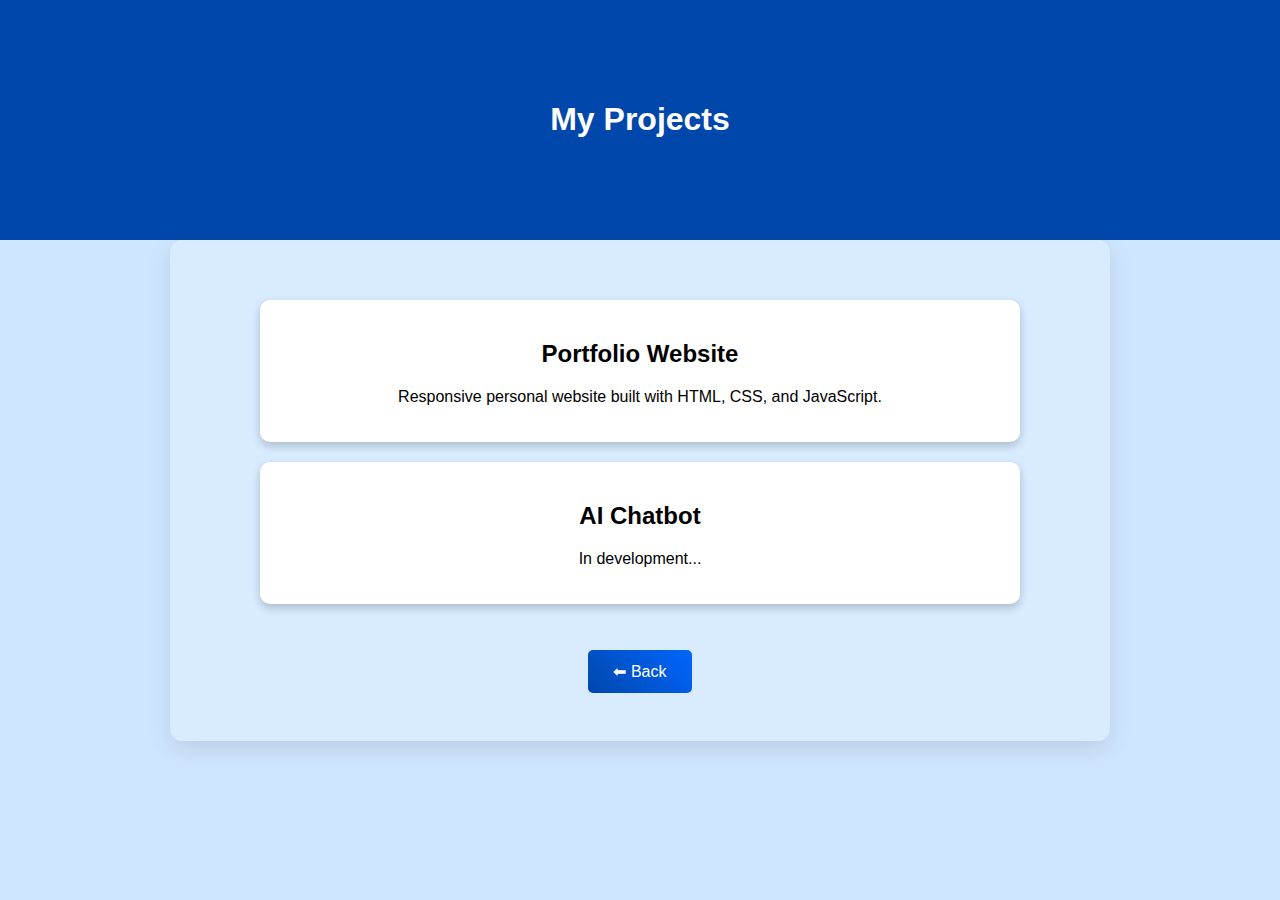
<file: portfolio/projects.html>
<!DOCTYPE html>
<html>
<head>
<title>Projects | Syed Shifat Bukhari</title>
<link rel="stylesheet" href="style.css">
</head>
<body>

<header>
<h1>My Projects</h1>
</header>

<section>
<div class="project-card">
<h2>Portfolio Website</h2>
<p>Responsive personal website built with HTML, CSS, and JavaScript.</p>
</div>

<div class="project-card">
<h2>AI Chatbot</h2>
<p>In development...</p>
</div>

<br>
<a class="btn" href="index.html">⬅ Back</a>
</section>

</body>
</html>
</file>
<file: portfolio/style.css>
/* General Styling */
body {
    margin: 0;
    padding: 0;
    font-family: Arial, sans-serif;
    background: #cfe6ff; /* sky blue */
    text-align: center; /* FIXES LEFT SHIFT */
}

/* Fade-in animation for sections */
.fade-in {
    opacity: 0;
    transform: translateY(50px);
    animation: fadeInUp 1s forwards;
}

.fade-in:nth-child(1) { animation-delay: 0.2s; }
.fade-in:nth-child(2) { animation-delay: 0.4s; }
.fade-in:nth-child(3) { animation-delay: 0.6s; }
.fade-in:nth-child(4) { animation-delay: 0.8s; }
.fade-in:nth-child(5) { animation-delay: 1s; }

@keyframes fadeInUp {
    to {
        opacity: 1;
        transform: translateY(0);
    }
}

/* Header */
header {
    background: #0047ab;
    color: white;
    text-align: center;
    padding: 80px 20px;
}

.main-heading {
    font-size: 3em;
    font-weight: bold;
    margin-bottom: 10px;
    text-shadow: 2px 2px 8px rgba(0,0,0,0.3);
}

.subheading {
    font-size: 1.5em;
    color: #a8ceff;
    margin-bottom: 20px;
}

/* Navigation */
/* Navigation */
nav {
    background: #003a8c;
    text-align: center;
    padding: 15px 0;
}

nav a {
    color: white;
    margin: 20px;
    text-decoration: none;
    font-weight: bold;
    font-size: 1.2em; /* bigger font */
    padding: 8px 15px; /* extra spacing */
    border-radius: 5px;
    transition: all 0.3s ease;
}

nav a:hover {
    background: rgba(255, 255, 255, 0.2);
    transform: scale(1.1); /* small pop effect */
}


nav a:hover::after {
    width: 100%;
}

/* Sections */
/* Sections */
section {
    padding: 60px 40px; /* more padding for spacious look */
    text-align: center;
    margin: 30px auto;
    max-width: 1200px; /* increase width */
    background: rgba(255,255,255,0.2);
    border-radius: 12px;
    box-shadow: 0 8px 25px rgba(0,0,0,0.1);
    transition: transform 0.3s;
    max-width: 900px;
    margin: auto;        /* centers everything */
    padding: 40px 20px;
}



section:hover {
    transform: translateY(-5px); /* subtle lift effect on hover */
}

/* Project Cards */
.project-container {
    display: flex;
    flex-wrap: wrap;
    justify-content: center;
    gap: 30px;  /* more spacing between project cards */
    margin-top: 30px;
}


.project-card {
    background: #fff;
    padding: 25px;
    width: 300px;
    border-radius: 12px;
    box-shadow: 0 8px 20px rgba(0,0,0,0.15);
    transition: transform 0.3s, box-shadow 0.3s;
    /* Project cards (light mode) */
    background: rgba(255, 255, 255, 0.8);
   

}

.project-card:hover {
    transform: translateY(-10px) scale(1.05);
    box-shadow: 0 12px 30px rgba(0,0,0,0.25);
}

/* Buttons */
.btn {
    background: linear-gradient(45deg, #0047ab, #0066ff);
    color: white;
    padding: 12px 25px;
    border-radius: 5px;
    text-decoration: none;
    margin: 8px;
    display: inline-block;
    transition: transform 0.3s, background 0.3s;
}

.btn:hover {
    transform: scale(1.1);
    background: linear-gradient(45deg, #0066ff, #0047ab);
}


/* Footer */
footer {
    background: #003a8c;
    color: white;
    text-align: center;
    padding: 25px;
    margin-top: 30px;
    box-shadow: 0 -3px 10px rgba(0,0,0,0.1);
}

/* Dark Mode */
.dark {
    background: #111;
    color: #e9e9e9;
}

.dark header, .dark nav, .dark footer {
    background: #222;
}
/* ---- FIX PROJECT CARD VISIBILITY ---- */

/* Light mode cards */
.project-card {
    background: rgba(255, 255, 255, 0.9);
    padding: 20px;
    border-radius: 12px;
    margin-bottom: 20px;
    box-shadow: 0 4px 12px rgba(0,0,0,0.1);
    transition: background 0.3s, color 0.3s;
}

/* Text inside cards */
.project-card h3,
.project-card p,
.project-card a {
    color: #000;
}

/* ---- DARK MODE FIX ---- */
body.dark .project-card {
    background: rgba(30, 30, 30, 0.85);   /* dark card background */
    box-shadow: 0 4px 12px rgba(255,255,255,0.1);
}

body.dark .project-card h3,
body.dark .project-card p,
body.dark .project-card a {
    color: #fff;                         /* bright white text */
}
.about-section {
    padding: 60px 20px;
}

.about-container {
    display: flex;
    justify-content: space-between;
    align-items: center;
    gap: 40px;
    max-width: 1100px;
    margin: auto;
}

.about-text {
    flex: 1;
}

.about-text h2 {
    font-size: 32px;
    margin-bottom: 15px;
}

.about-text p {
    font-size: 18px;
    line-height: 1.6;
}

.about-image img {
    width: 260px;
    height: 260px;
    border-radius: 20px;
    object-fit: cover;
    border: 4px solid white;
    box-shadow: 0px 8px 20px rgba(0,0,0,0.2);
}
.fade {
    opacity: 0;
    transform: translateY(20px);
    animation: fadeIn 1s ease forwards;
}

@keyframes fadeIn {
    to {
        opacity: 1;
        transform: translateY(0);
    }
}
html {
    scroll-behavior: smooth;
}
#projects {
    max-width: 900px;
    margin: 0 auto;
    padding: 40px 20px;
    text-align: center;
}

.project-card {
    background: white;
    padding: 20px;
    margin: 20px auto;
    width: 80%;
    border-radius: 10px;
    box-shadow: 0px 4px 10px rgba(0,0,0,0.2);
    text-align: center;
}
#skills ul {
    list-style: square;      /* or disc */
    text-align: left;        /* FIXES the issue */
    max-width: 400px;
    margin: 20px auto;
    padding-left: 20px;
    font-size: 18px;
    line-height: 1.6;
}
#skills {
    text-align: center; /* keep the title centered */
}

#skills ul {
    list-style: square;
    margin: 20px auto;
    padding-left: 0;
    width: fit-content; 
    text-align: left !important;   /* <-- this forces left align */
    display: block !important;     /* overrides flex/center rules */
}

#skills li {
    margin: 8px 0;
    font-size: 18px;
}
</file>
